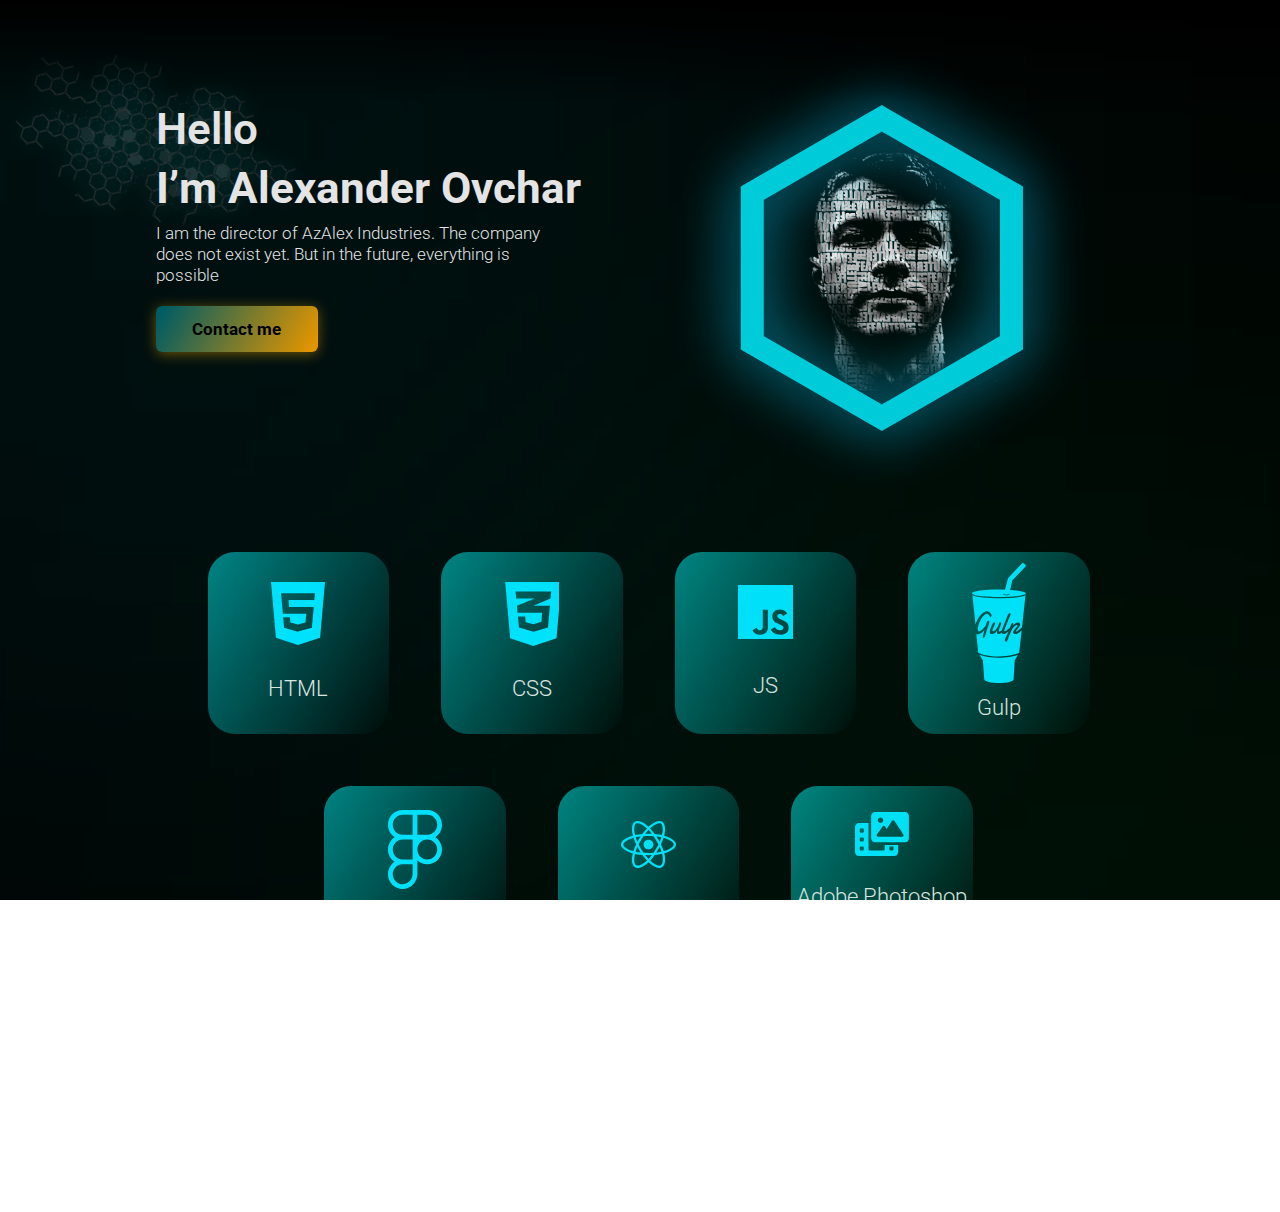
<file: index.html>
<!DOCTYPE html>
<html lang="en">

<head>
  <meta charset="UTF-8">
  <meta http-equiv="X-UA-Compatible" content="IE=edge">
  <meta name="viewport" content="width=device-width, initial-scale=1.0">
  <link href="https://fonts.googleapis.com/css?family=Roboto:100,100italic,300,300italic,regular,italic,500,500italic,700,700italic,900,900italic&_v=20220726095136" rel="stylesheet" />
  <link rel="stylesheet" href="css/style.min.css?_v=20220726095136"> 
  <title>AzAlex</title>
</head>

<body>
  <div class="wrapper">
    <div class="darkTop"><div class="dark"></div></div>
    <div class="lightBlueBlur"></div>
    <div class="whiteBlur"></div>
    <div class="hexagonTexture">
      <div class="hexagon"></div>
    </div>
    <!-- <div class="hexagon__texture">
      <img src="img/textureHexagon.svg" alt="">
    </div> -->
    <header class="header">
  <div class="header__container">
    <nav class="header__navbar">
      <ul class="navbar__lists">
        <li class="navbar__list">
          <a class="navbar__list-link" href="#">Author</a>
        </li>
        <li class="navbar__list">
          <a class="navbar__list-link" href="#">Skills</a>
        </li>
        <li class="navbar__list">
          <a class="navbar__list-link" href="#">Portfolio</a>
        </li>
      </ul>
    </nav>
  </div>
</header>
    <main class="main" style="color: white;">
      <div class="main__content">
        <section class="section1">
          <div class="section1__column left">
            <div class="content__left">
              <h3 class="hello">Hello</h3>
              <h2 class="IM">I’m Alexander Ovchar</h2>
              <p class="text">I am the director of AzAlex Industries. The company does not exist yet. But in the future, everything is possible</p>
              <a class="left__button" href="#">
                <p>Contact me</p>
              </a>
            </div>
          </div>
          <div class="section1__column right">
            
            <div class="right__content">
              <img class="hexagon__cover" src="img/hexagon.svg" alt="" >
              <picture><source srcset="img/myFace.webp" type="image/webp"><img class="myFace" src="img/myFace.png" alt=""></picture>
            </div>
            
          </div>
        </section>
        
        <section class="section2">
          <div class="section2__content">
            <div class="content__cards">
              <div class="card">
                <img src="img/html.svg" alt="Icon" class="card__img">
                <p>HTML</p>
              </div>
              <div class="card">
                <img src="img/css.svg" alt="Icon" class="card__img">
                <p>CSS</p>
              </div>
              <div class="card">
                <img src="img/js.svg" alt="Icon" class="card__img">
                <p>JS</p>
              </div>
              <div class="card">
                <img src="img/gulp.svg" alt="Icon" class="card__img">
                <p>Gulp</p>
              </div>
              <div class="card">
                <img src="img/figma.svg" alt="Icon" class="card__img">
                <p>Figma</p>
              </div>
              <div class="card">
                <img src="img/react.svg" alt="Icon" class="card__img">
                <p>React</p>
              </div>
              <div class="card">
                <img src="img/adobe.svg" alt="Icon" class="card__img">
                <p>Adobe Photoshop <br/> Adobe Premiere</p>
              </div>
            </div>
          </div>
        </section>
        
      </div>
    </main>
    <footer class="footer">
  <div class="footer__content">
    <div class="footer__column">
      <div class="footer__logo">
        <img src="img/LogoAzAlexIndustruesLight.svg" alt="footer-logo">
      </div>
    </div>
    <div class="footer__column">
      <ul class="footer__links">
        <li><a class="footer__linkNav" href="#" >HOME</a></li>
        <li><a class="footer__linkNav" href="#" >ABOUT ME</a></li>
        <li><a class="footer__linkNav" href="#" >PORTFOLIO</a></li>
        <li><a class="footer__linkNav" href="#" >CONTACTS</a></li>
      </ul>
    </div>
    <div class="footer__column">
      <ul class="footer__links">
        <li><a class="footer__linkContact GitHub" href="https://github.com/azalex020204" target="_blank">GitHub</a></li>
        <li><a class="footer__linkContact Email" href="#"  target="_blank">Email: azalexxx02@gmail.com</a></li>
        <li><a class="footer__linkContact Facebook" href="https://m.facebook.com/AlexXxTarzan" target="_blank">Facebook</a></li>
        <li><a class="footer__linkContact YouTube" href="https://www.youtube.com/channel/UCl5nmhvKYPYRWS7EIMHw7sg" target="_blank">YouTube</a></li>
        <li><a class="footer__linkContact YouTube" href="https://www.youtube.com/channel/UC5uQ6xMkV1lX3U7e8dtlTgg" target="_blank">YouTube</a></li>
      </ul>
    </div>
    
  </div>
  <p class="life">
    Live and give life to others
  </p>
</footer>
    
  </div>
  <script src="js/app.min.js?_v=20220726095136"></script>
</body>

</html>
</file>
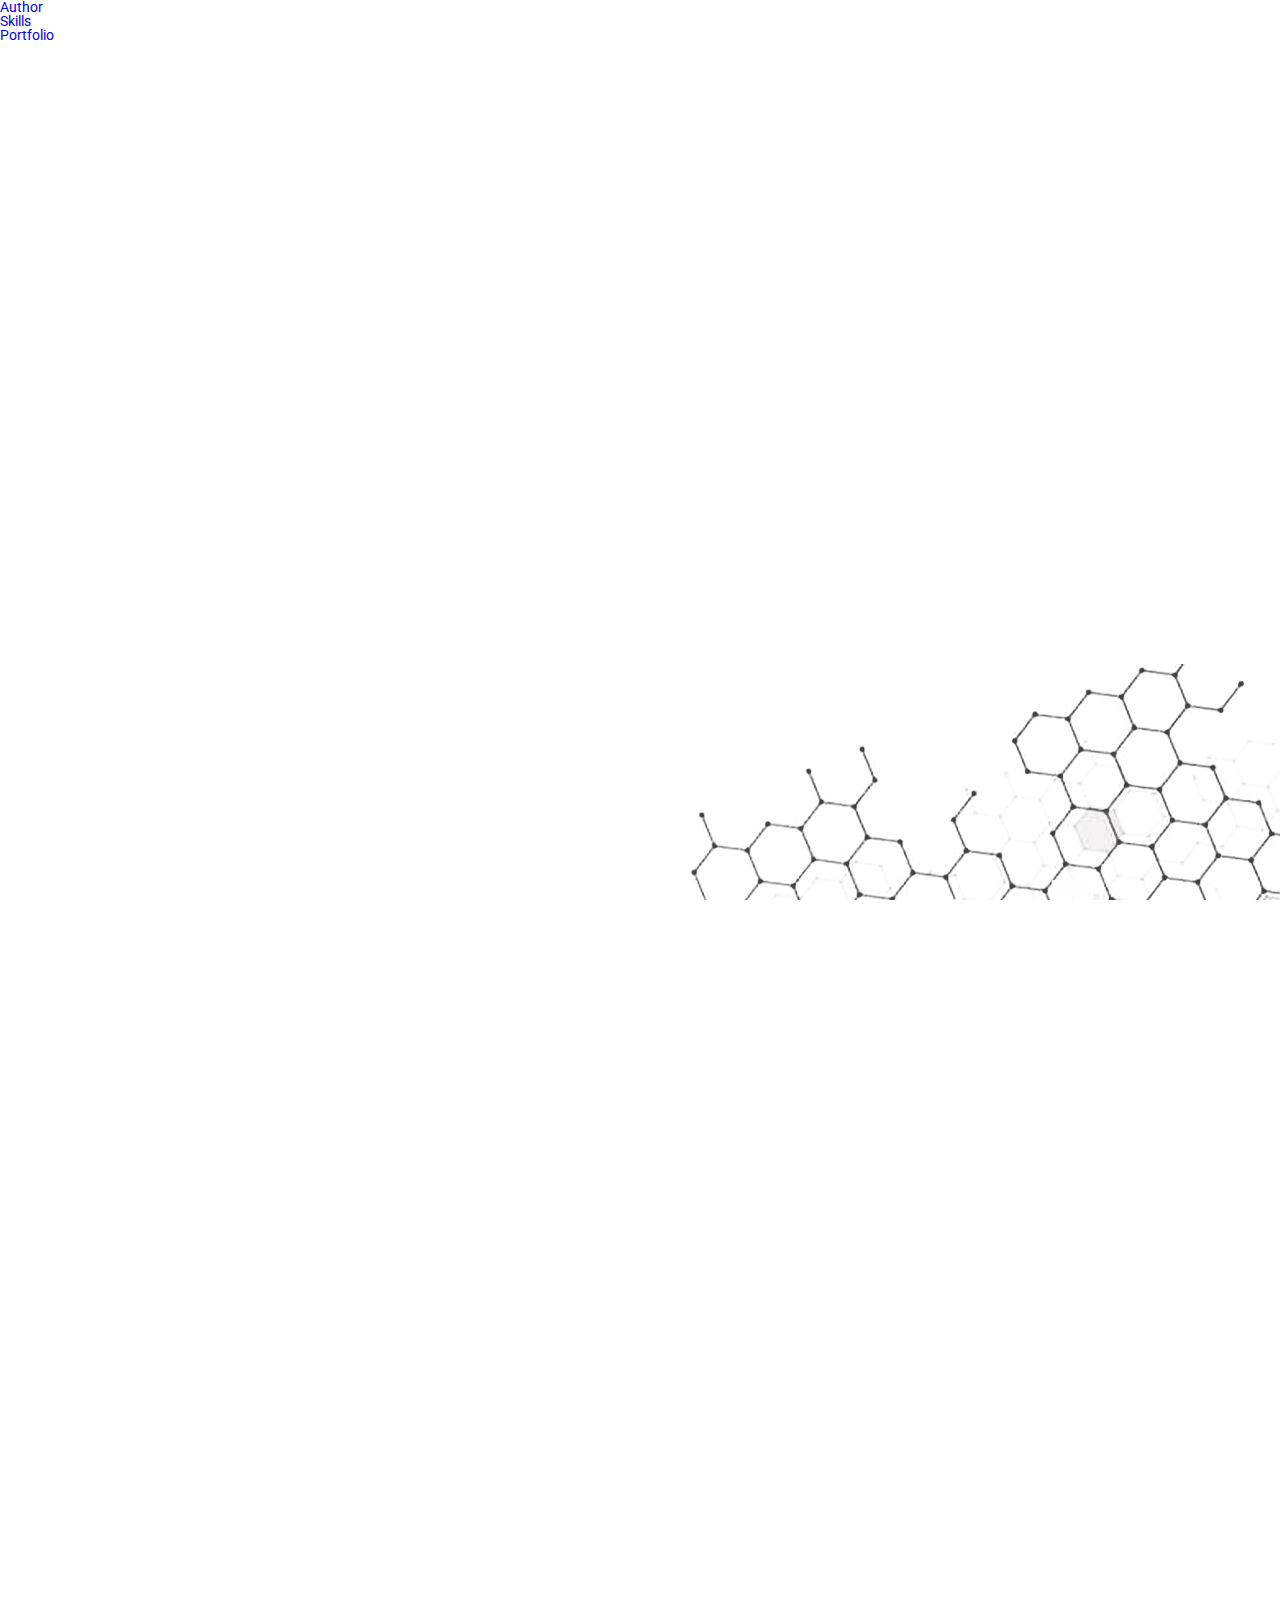
<file: about.html>
<!DOCTYPE html>
<html lang="en">

<head>
  <meta charset="UTF-8">
  <meta http-equiv="X-UA-Compatible" content="IE=edge">
  <meta name="viewport" content="width=device-width, initial-scale=1.0">
  <link href="https://fonts.googleapis.com/css?family=Roboto:100,100italic,300,300italic,regular,italic,500,500italic,700,700italic,900,900italic&_v=20220726095136" rel="stylesheet" />
  <link rel="stylesheet" href="css/style.min.css?_v=20220726095136"> 
  <title>Про нас</title>
</head>
<body>
  <header class="header">
  <div class="header__container">
    <nav class="header__navbar">
      <ul class="navbar__lists">
        <li class="navbar__list">
          <a class="navbar__list-link" href="#">Author</a>
        </li>
        <li class="navbar__list">
          <a class="navbar__list-link" href="#">Skills</a>
        </li>
        <li class="navbar__list">
          <a class="navbar__list-link" href="#">Portfolio</a>
        </li>
      </ul>
    </nav>
  </div>
</header>
  <main></main>
  <footer class="footer">
  <div class="footer__content">
    <div class="footer__column">
      <div class="footer__logo">
        <img src="img/LogoAzAlexIndustruesLight.svg" alt="footer-logo">
      </div>
    </div>
    <div class="footer__column">
      <ul class="footer__links">
        <li><a class="footer__linkNav" href="#" >HOME</a></li>
        <li><a class="footer__linkNav" href="#" >ABOUT ME</a></li>
        <li><a class="footer__linkNav" href="#" >PORTFOLIO</a></li>
        <li><a class="footer__linkNav" href="#" >CONTACTS</a></li>
      </ul>
    </div>
    <div class="footer__column">
      <ul class="footer__links">
        <li><a class="footer__linkContact GitHub" href="https://github.com/azalex020204" target="_blank">GitHub</a></li>
        <li><a class="footer__linkContact Email" href="#"  target="_blank">Email: azalexxx02@gmail.com</a></li>
        <li><a class="footer__linkContact Facebook" href="https://m.facebook.com/AlexXxTarzan" target="_blank">Facebook</a></li>
        <li><a class="footer__linkContact YouTube" href="https://www.youtube.com/channel/UCl5nmhvKYPYRWS7EIMHw7sg" target="_blank">YouTube</a></li>
        <li><a class="footer__linkContact YouTube" href="https://www.youtube.com/channel/UC5uQ6xMkV1lX3U7e8dtlTgg" target="_blank">YouTube</a></li>
      </ul>
    </div>
    
  </div>
  <p class="life">
    Live and give life to others
  </p>
</footer>
</body>

</html>
</file>
<file: css/style.min.css>
@font-face{font-family:Montserrat;font-display:swap;src:url(../fonts/Montserrat-Italic-VariableFont_wght.woff2) format("woff2"),url(../fonts/Montserrat-Italic-VariableFont_wght.woff) format("woff");font-weight:400;font-style:normal}@font-face{font-family:Montserrat;font-display:swap;src:url(../fonts/Montserrat-VariableFont_wght.woff2) format("woff2"),url(../fonts/Montserrat-VariableFont_wght.woff) format("woff");font-weight:400;font-style:normal}*{padding:0;margin:0;border:0}*,:after,:before{box-sizing:border-box}:active,:focus{outline:0}a:active,a:focus{outline:0}aside,footer,header,nav{display:block}body,html{overflow-x:hidden;font-family:Roboto;height:100%;width:100%;font-size:100%;line-height:1;font-size:14px;-ms-text-size-adjust:100%;-moz-text-size-adjust:100%;-webkit-text-size-adjust:100%}button,input,textarea{font-family:inherit}input::-ms-clear{display:none}button{cursor:pointer}button::-moz-focus-inner{padding:0;border:0}a,a:visited{text-decoration:none}a:hover{text-decoration:none}ul li{list-style:none}img{vertical-align:top}h1,h2,h3,h4,h5,h6{font-size:inherit;font-weight:inherit}.wrapper{min-height:100%;display:flex;flex-direction:column}.main{flex:1 1 auto}::-webkit-scrollbar{width:5px}::-webkit-scrollbar-track{-webkit-box-shadow:5px 5px 5px -5px rgba(34,60,80,.2) inset;background:linear-gradient(90deg,#001e19,#000)}::-webkit-scrollbar-thumb{border-radius:10px;background:linear-gradient(100deg,#005c40,#002623)}.hexagon__texture{position:absolute;top:0;left:0}.hexagon__texture img{width:400px}.darkTop{position:fixed;top:0;left:0;background:linear-gradient(180deg,#000,rgba(0,0,0,0));width:100%;height:100px;z-index:999}.hexagonTexture{position:relative}.hexagonTexture .hexagon{position:absolute;top:calc(-27px + -27 * (100vw - 320px)/ 1120);left:calc(-27px + -27 * (100vw - 320px)/ 1120);width:400px;height:400px;background:url(../img/textureHexagon.svg);background-size:400px}.hexagonTexture .hexagon::before{content:"";position:absolute;top:0;left:0;width:400px;height:400px;background:url(../img/textureHexagon.svg);filter:drop-shadow(0 0 .75rem rgb(20, 213, 220));background-size:400px;animation:animate 60s ease-in infinite;-webkit-animation:animate 60s ease-in infinite;-webkit-filter:drop-shadow(0 0 .75rem rgb(20, 213, 220))}@-webkit-keyframes animate{0%{height:0%}25%{height:100%}50%{height:0%}75%{height:100%}100%{height:0%}}@keyframes animate{0%{height:0%}25%{height:100%}50%{height:0%}75%{height:100%}100%{height:0%}}.lightBlueBlur{position:absolute;width:27%;height:27%;background-color:#00fbff;filter:blur(calc(250px + 3750 * (100vw - 320px) / 8680));-webkit-filter:blur(calc(250px + 3750 * (100vw - 320px) / 8680))}.whiteBlur{position:absolute;bottom:0;right:0;width:27%;height:27%;background-color:#00ff5e;filter:blur(calc(250px + 3750 * (100vw - 320px) / 8680));-webkit-filter:blur(calc(250px + 3750 * (100vw - 320px) / 8680))}@media (max-width:1440px){.wrapper{width:100%;background-color:#000;background-attachment:fixed;position:relative;color:#fff}.wrapper .header{width:100%;position:fixed;top:0;display:flex;justify-content:center;z-index:1000}.wrapper .header .header__container{width:calc(320px + 880 * (100vw - 320px)/ 1120);display:flex;justify-content:center}.wrapper .header .header__container .header__navbar{width:calc(300px + 300 * (100vw - 320px)/ 1120);padding:10px;display:flex;transform:translate(0,-100%);justify-content:center;background:#111;opacity:0;border-bottom-left-radius:40px;border-bottom-right-radius:40px;animation:fade-nav 2s ease forwards,light 5s ease-in-out infinite;box-shadow:0 0 26px -10px #00e1ff,0 15px 26px -10px #00e1ff inset,0 10px 26px -15px #00e1ff inset;-webkit-animation:fade-nav 2s ease forwards,light 5s ease-in-out infinite}.wrapper .header .header__container .header__navbar .navbar__lists{width:100%;display:flex;justify-content:space-evenly;align-items:center}.wrapper .header .header__container .header__navbar .navbar__lists .navbar__list{font-family:Roboto;font-size:calc(12px + 6 * (100vw - 320px)/ 1120);line-height:calc(20px + -5 * (100vw - 320px)/ 1120);letter-spacing:3px}.wrapper .header .header__container .header__navbar .navbar__lists .navbar__list .navbar__list-link{color:inherit;padding:5px;width:100px;height:20px;background-color:rgba(0,0,0,.204);border-radius:50%;transition:all 1s;box-shadow:-2px 1px 2px inset #00e1ff;-webkit-border-radius:50%;-moz-border-radius:50%;-ms-border-radius:50%;-o-border-radius:50%}.wrapper .header .header__container .header__navbar .navbar__lists .navbar__list .navbar__list-link:hover{box-shadow:2px 0 2px inset #00e1ff;transform:scale(1.5)}.wrapper .header .header__container .header__navbar .navbar__lists .navbar__list .navbar__list-link .header__logo{position:absolute;top:0;left:0;width:50px}@-webkit-keyframes fade-nav{to{transform:translate(0,0);opacity:1}}@keyframes fade-nav{to{transform:translate(0,0);opacity:1}}@-webkit-keyframes light{0%{box-shadow:0 0 26px -10px #00e1ff,0 0 15px -50px #00e1ff inset,0 10px 26px -15px #00e1ff inset}50%{box-shadow:0 0 26px -10px #00e1ff,0 0 15px -5px #00e1ff inset,0 10px 26px -15px #00e1ff inset}100%{box-shadow:0 0 26px -10px #00e1ff,0 0 15px -50px #00e1ff inset,0 10px 26px -15px #00e1ff inset}}@keyframes light{0%{box-shadow:0 0 26px -10px #00e1ff,0 0 15px -50px #00e1ff inset,0 10px 26px -15px #00e1ff inset}50%{box-shadow:0 0 26px -10px #00e1ff,0 0 15px -5px #00e1ff inset,0 10px 26px -15px #00e1ff inset}100%{box-shadow:0 0 26px -10px #00e1ff,0 0 15px -50px #00e1ff inset,0 10px 26px -15px #00e1ff inset}}.wrapper .main .main__content{margin:calc(65px + 35 * (100vw - 320px)/ 1120) auto 0 auto;padding:10px;width:calc(320px + 780 * (100vw - 320px)/ 1120)}.wrapper .main .main__content .section1{display:flex;margin:0 auto calc(100px + 0 * (100vw - 320px)/ 1120) auto}.wrapper .main .main__content .section1 .section1__column{width:100%}.wrapper .main .main__content .section1 .section1__column img{width:300px}.wrapper .main .main__content .section1 .left{z-index:2}.wrapper .main .main__content .section1 .left .content__left .hello{font-family:Roboto;font-style:normal;font-weight:600;font-size:calc(21px + 27 * (100vw - 320px)/ 1120);line-height:calc(25px + 29 * (100vw - 320px)/ 1120);display:flex;align-items:center;color:#e4e4e4}.wrapper .main .main__content .section1 .left .content__left .IM{font-family:Roboto;font-style:normal;font-weight:700;font-size:calc(21px + 27 * (100vw - 320px)/ 1120);line-height:calc(30px + 44 * (100vw - 320px)/ 1120);display:flex;align-items:center;color:#e4e4e4}.wrapper .main .main__content .section1 .left .content__left .text{width:calc(350px + 80 * (100vw - 768px)/ 672);font-family:Roboto;font-style:normal;font-weight:300;font-size:calc(13px + 5 * (100vw - 768px)/ 672);line-height:21px;display:flex;align-items:center;color:#e4e4e4}.wrapper .main .main__content .section1 .left .content__left .left__button{margin-top:20px;padding:calc(9px + 5 * (100vw - 320px)/ 1120) calc(15px + 25 * (100vw - 320px)/ 1120);display:inline-block;background:linear-gradient(120deg,#005c63 4.47%,#e29500 95.53%);box-shadow:0 2px 13px rgba(226,158,0,.48);border-radius:6px}.wrapper .main .main__content .section1 .left .content__left .left__button p{font-family:Roboto;font-style:normal;font-weight:700;font-size:calc(13px + 5 * (100vw - 320px)/ 1120);line-height:20px;display:flex;align-items:center;color:#000}.wrapper .main .main__content .section1 .right .right__content{position:relative;left:50%;transform:translateX(-50%);-webkit-transform:translateX(-50%);-moz-transform:translateX(-50%);-ms-transform:translateX(-50%);-o-transform:translateX(-50%)}.wrapper .main .main__content .section1 .right .right__content .hexagon__cover{position:absolute;width:100%;height:calc(250px + 100 * (100vw - 768px)/ 672);top:0;left:0;z-index:10;filter:drop-shadow(0 0 30px rgb(6, 172, 213));-webkit-filter:drop-shadow(0 0 30px rgb(6, 172, 213))}.wrapper .main .main__content .section1 .right .right__content .myFace{position:absolute;width:calc(214px + 56 * (100vw - 1025px)/ 415);top:calc(38px + 0 * (100vw - 1025px)/ 415);left:calc(95px + 45 * (100vw - 1025px)/ 415)}.wrapper .main .main__content .section2{padding:100px 0}.wrapper .main .main__content .section2__content{margin:0 auto;width:calc(300px + 800 * (100vw - 320px)/ 1120)}.wrapper .main .main__content .section2__content .content__cards{display:flex;flex-wrap:wrap;gap:calc(5px + 55 * (100vw - 320px)/ 1120);justify-content:center}.wrapper .main .main__content .section2__content .content__cards .card{width:calc(70px + 130 * (100vw - 320px)/ 1120);height:calc(70px + 130 * (100vw - 320px)/ 1120);background:linear-gradient(120deg,rgba(0,251,255,.5019607843),#000);box-shadow:0 4px 6px rgba(0,0,0,.47);border-radius:calc(15px + 14 * (100vw - 320px)/ 1120);display:flex;flex-direction:column;align-items:center;justify-content:space-evenly;-webkit-border-radius:calc(15px + 14 * (100vw - 320px)/ 1120);-moz-border-radius:calc(15px + 14 * (100vw - 320px)/ 1120);-ms-border-radius:calc(15px + 14 * (100vw - 320px)/ 1120);-o-border-radius:calc(15px + 14 * (100vw - 320px)/ 1120)}.wrapper .main .main__content .section2__content .content__cards .card img{width:30%}.wrapper .main .main__content .section2__content .content__cards .card p{font-family:Roboto;font-style:normal;font-weight:300;font-size:calc(8px + 16 * (100vw - 320px)/ 1120);line-height:calc(10px + 22 * (100vw - 320px)/ 1120);display:flex;align-items:center;color:#e4e4e4;text-align:center}.wrapper .footer{color:#fff;font-size:12px}.wrapper .footer .footer__content{box-shadow:0 0 26px -10px #00e1ff,0 0 15px -50px #00e1ff inset,0 10px 26px -15px #00e1ff inset;width:calc(320px + 1120 * (100vw - 320px)/ 1120);display:flex;justify-content:center;gap:calc(50px + 50 * (100vw - 768px)/ 672);padding:10px 0}.wrapper .footer .footer__content .footer__column{display:flex;align-items:center;line-height:calc(20px + -5 * (100vw - 768px)/ 672)}.wrapper .footer .footer__content .footer__column .footer__logo{display:flex;align-items:start}.wrapper .footer .footer__content .footer__column .footer__logo img{width:calc(150px + 50 * (100vw - 768px)/ 672)}.wrapper .footer .footer__content .footer__column .footer__links li .footer__linkNav{color:inherit}.wrapper .footer .footer__content .footer__column .footer__links li .footer__linkContact{color:inherit}.wrapper .footer .life{padding:5px 0;display:flex;justify-content:center;align-items:center;background-color:#1f1f1f}}@media (max-width:1440px) and (max-width:1024px){.wrapper .main .main__content .section1 .right .right__content .hexagon__cover{position:absolute;width:calc(200px + 530 * (100vw - 320px)/ 704);height:calc(200px + 150 * (100vw - 320px)/ 704);top:calc(140px + -140 * (100vw - 320px)/ 704);left:calc(-184px + 26 * (100vw - 320px)/ 704);z-index:2;filter:drop-shadow(0 0 30px rgb(6, 172, 213));-webkit-filter:drop-shadow(0 0 30px rgb(6, 172, 213))}.wrapper .main .main__content .section1 .right .right__content .myFace{position:absolute;width:calc(150px + 120 * (100vw - 320px)/ 704);top:calc(170px + -132 * (100vw - 320px)/ 704);left:calc(-161px + 239 * (100vw - 320px)/ 704)}}
</file>
